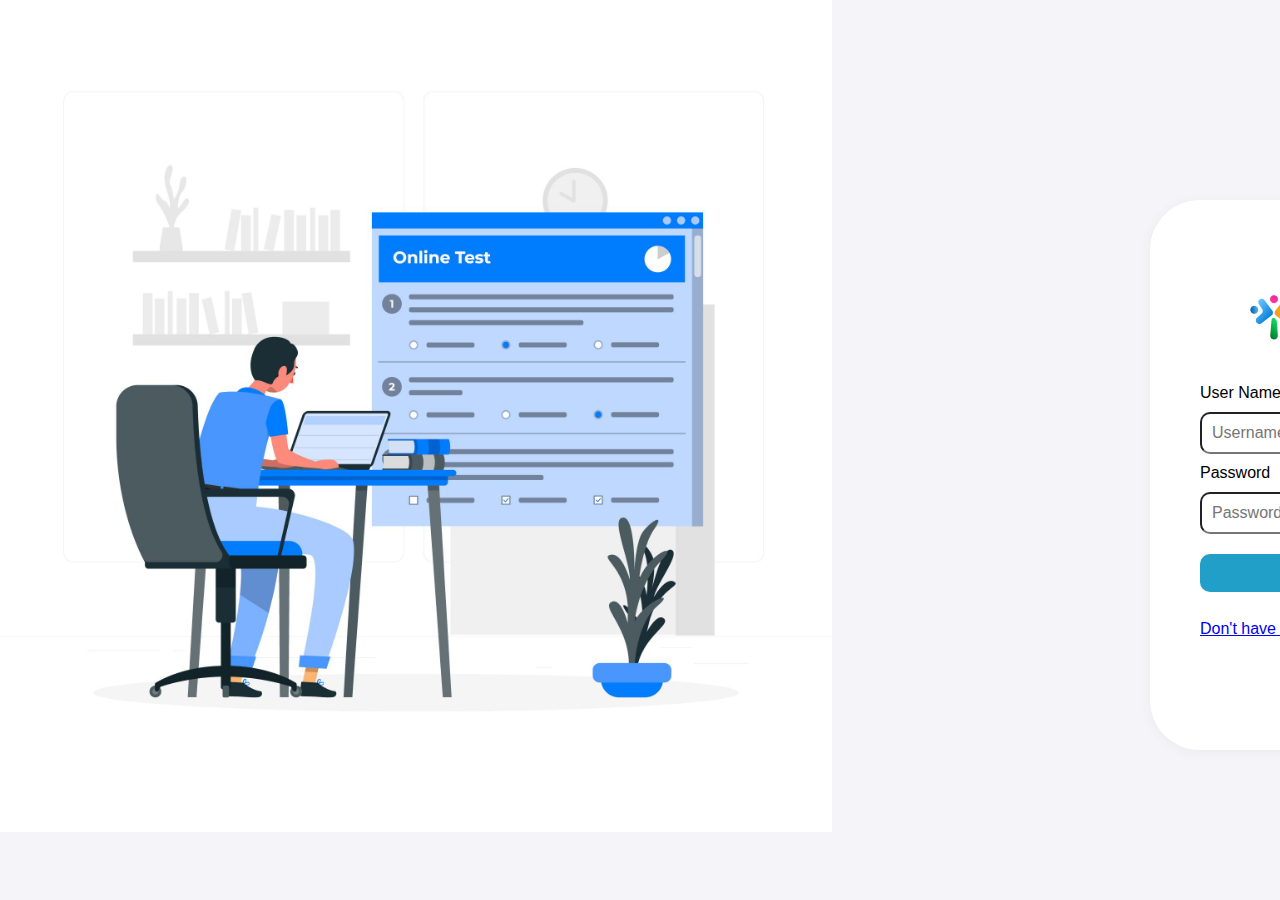
<file: index.html>
<!DOCTYPE html>
<html lang="en">
<head>
  <meta charset="UTF-8">
  <meta name="viewport" content="width=device-width, initial-scale=1.0">
  <title>Login</title>
  <link rel="stylesheet" href="style.css">
</head>
<body>

  <div class="container">

    <img class="logo" src="logo.png" alt="image">
    <form id="loginForm">
      <label for="username">User Name</label>
      <input type="text" id="username" placeholder="Username" >
      <label for="username">Password</label>
      <input type="password" id="password" placeholder="Password" >
      <button  class="login" type="submit">Login</button><br>
    </form>
    <a href="register.html">Don't have an account? Register here</a>
  </div>
<script>
      document.getElementById("loginForm")?.addEventListener("submit", (e) => {
      e.preventDefault();
      // Show success message and redirect
      alert("Login successful!");
      window.location.href = "Aptitude.html";  // Navigate to aptitude page after login
    });
  </script>
</body>
</html>
</file>
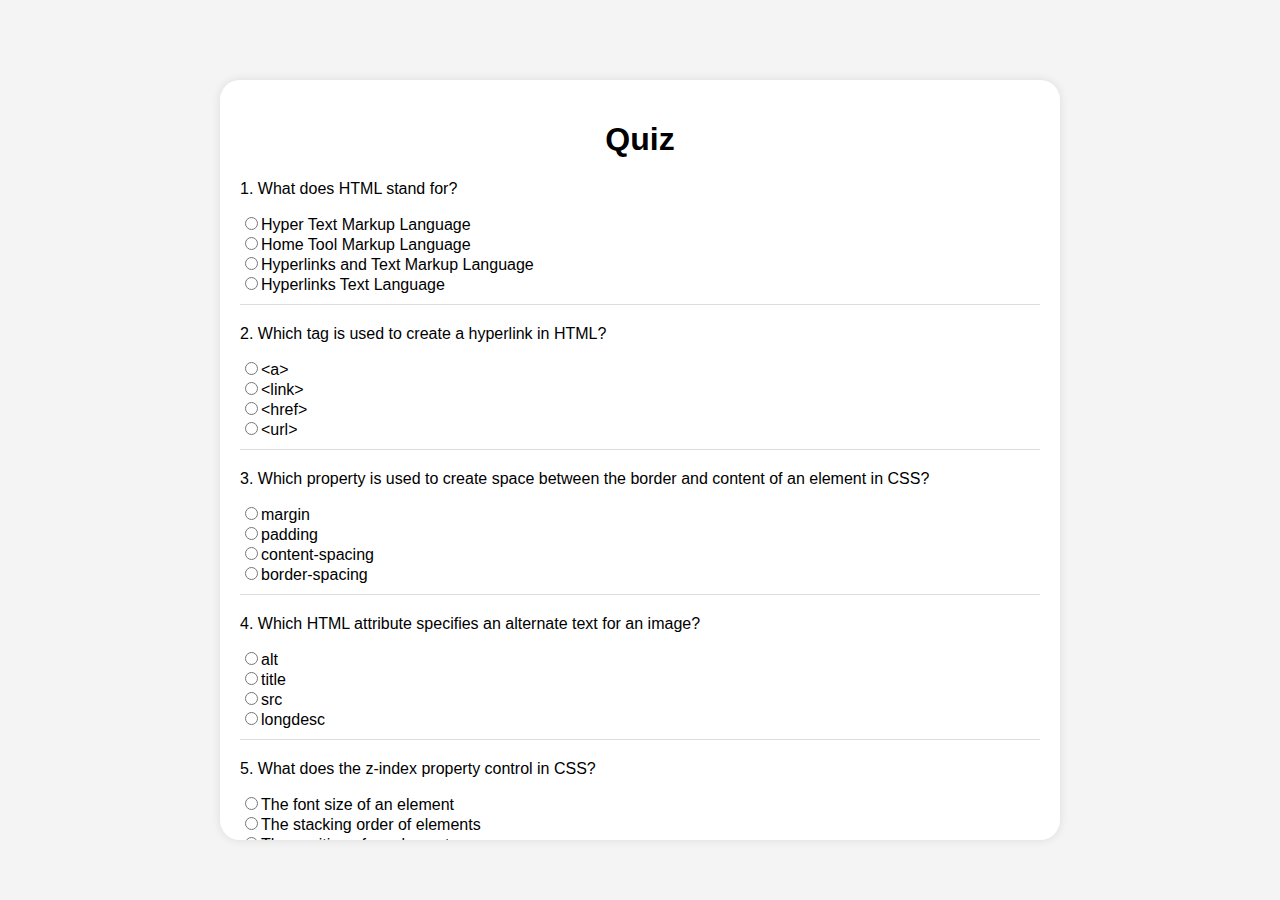
<file: Aptitude.html>
<!DOCTYPE html>
<html lang="en">
<head>
    <meta charset="UTF-8">
    <meta name="viewport" content="width=device-width, initial-scale=1.0">
    <title>Quiz with Pagination</title>
    <style>
        body {
            font-family: Arial, sans-serif;
            background-color: #f4f4f4;
            display: flex;
            justify-content: center;
            align-items: center;
            height: 100vh;
            margin: 0;
        }
        .result-container {
            background-color: white;
            margin-top: 20px;
            padding: 20px;
            border-radius: 20px;
            box-shadow: 0px 0px 10px rgba(0, 0, 0, 0.1);
            
            width: 800px;
            overflow-y: auto;
            max-height: 80vh;
        }
        h1 {
            text-align: center;
        }
        .question {
            margin: 20px 0;
            border-bottom: 1px solid #ddd;
            padding-bottom: 10px;
        }
        .correct {
            color: green;
            font-weight: bold;
        }
        .incorrect {
            color: red;
            font-weight: bold;
        }
        .btn-group {
            display: flex;
            flex-wrap: wrap;
            justify-content: space-between;     
        }
        .pre-btn, .nxt-btn {
            padding: 10px 20px;
            margin-top: 10px;
            border: none;
            background-color: rgb(0, 183, 255);
            color: whitesmoke;
            cursor: pointer;
            border-radius: 5px;   
        }
        .nxt-btn:hover, .pre-btn:hover {
            background-color: #4CAF50;
            color: white;
        }
        .nxt-btn:active, .pre-btn:active {
            background-color: green;
            color: black;           
        }
        .hidden {
            display: none;
        }
    </style>
</head>
<body>
    <div class="result-container">
        <!-- Quiz Section -->
        <div id="quiz-page">
            <h1>Quiz</h1>
            <div id="quiz-container"></div>
            <div class="btn-group">
                <button id="prev-btn" class="pre-btn hidden">Previous</button>
                <button id="next-btn" class="nxt-btn">Next</button>
            </div>
        </div>

        <!-- Results Section -->
        <div id="results-page" class="hidden">
            <h1>Results</h1>
            <div id="results"></div>
        </div>
    </div>

    <script>
        const questions = [
            // HTML Qustions
            { question: "What does HTML stand for?", choices: ["Hyper Text Markup Language", "Home Tool Markup Language", "Hyperlinks and Text Markup Language", "Hyperlinks Text Language"], answer: "Hyper Text Markup Language" },
            { question: "Which tag is used to create a hyperlink in HTML?", choices: ["&lt;a&gt;", "&lt;link&gt;", "&lt;href&gt;", "&lt;url&gt;"], answer: "&lt;a&gt;" },
            { question: "Which property is used to create space between the border and content of an element in CSS?", choices: ["margin", "padding", "content-spacing", "border-spacing"], answer: "padding" },
            { question: "Which HTML attribute specifies an alternate text for an image?", choices: ["alt", "title", "src", "longdesc"], answer: "alt" },
            { question: "What does the z-index property control in CSS?", choices: ["The font size of an element", "The stacking order of elements", "The position of an element", "The color of an element"], answer: "The stacking order of elements" },
            // CSS Questions
            { question: "What does CSS stand for?", choices: ["Cascading Style Sheets", "Creative Style Sheets", "Colorful Style Sheets", "Computer Style Sheets"], answer: "Cascading Style Sheets" },
            { question: "Which property is used to change the background color in CSS?", choices: ["color", "bgcolor", "background-color", "background"], answer: "background-color" },
            { question: "Which CSS property controls the text size?", choices: ["font-size", "text-size", "text-style", "font-style"], answer: "font-size" },
            { question: "How do you make a list not display bullet points in CSS?", choices: ["list-style: none", "bullet: none", "text-decoration: none", "display: none"], answer: "list-style: none" },
            { question: "Which property is used to make the text bold?", choices: ["font-weight", "text-bold", "font-style", "bold"], answer: "font-weight" },

            // JavaScript Questions
            { question: "Which of the following is a JavaScript data type?", choices: ["Number", "Text", "HTML", "CSS"], answer: "Number" },
            { question: "Which symbol is used for comments in JavaScript?", choices: ["//", "#", "/* */", "!-- --"], answer: "//" },
            { question: "What is the output of '2' + 2 in JavaScript?", choices: ["4", "'22'", "NaN", "Undefined"], answer: "'22'" },
            { question: "How do you declare a variable in JavaScript?", choices: ["var", "let", "const", "All of the above"], answer: "All of the above" },
            { question: "Which JavaScript keyword is used to define a function?", choices: ["function", "method", "func", "define"], answer: "function" },

            // Aptitude Questions
            { question: "What is 25% of 200?", choices: ["50", "25", "100", "75"], answer: "50" },
            { question: "If 2x = 10, what is the value of x?", choices: ["2", "5", "10", "20"], answer: "5" },
            { question: "Solve: 15 ÷ 3 + 2 × 4 = ?", choices: ["14", "10", "11", "8"], answer: "14" },
            { question: "What is the square root of 144?", choices: ["10", "11", "12", "14"], answer: "12" },
            { question: "A train travels 100 km in 2 hours. What is its speed?", choices: ["50 km/hr", "100 km/hr", "200 km/hr", "25 km/hr"], answer: "50 km/hr" }
        ];

        const quizContainer = document.getElementById("quiz-container");
        const quizPage = document.getElementById("quiz-page");
        const resultsPage = document.getElementById("results-page");
        const resultsDiv = document.getElementById("results");
        const nextBtn = document.getElementById("next-btn");
        const prevBtn = document.getElementById("prev-btn");

        let currentPage = 0;
        const questionsPerPage = 5;
        const totalPages = Math.ceil(questions.length / questionsPerPage);
        let userAnswers = [];

        function renderQuestions() {
            quizContainer.innerHTML = "";
            const start = currentPage * questionsPerPage;
            const end = start + questionsPerPage;

            questions.slice(start, end).forEach((q, index) => {
                const questionDiv = document.createElement("div");
                questionDiv.classList.add("question");

                const questionText = document.createElement("p");
                questionText.innerHTML = `${start + index + 1}. ${q.question}`;
                questionDiv.appendChild(questionText);

                q.choices.forEach(choice => {
                    const option = document.createElement("div");
                    const radio = document.createElement("input");
                    radio.type = "radio";
                    radio.name = `question${start + index}`;
                    radio.value = choice;
                    radio.id = `question${start + index}_${choice}`;
                    
                    // Retain previously selected answer
                    if (userAnswers[start + index] === choice) {
                        radio.checked = true;
                    }

                    const label = document.createElement("label");
                    label.htmlFor = radio.id;
                    label.innerHTML = choice;
                    option.appendChild(radio);
                    option.appendChild(label);
                    questionDiv.appendChild(option);
                });

                quizContainer.appendChild(questionDiv);
            });

            nextBtn.textContent = currentPage + 1 === totalPages ? "Submit" : "Next";
            prevBtn.classList.toggle("hidden", currentPage === 0);
        }

        nextBtn.addEventListener("click", () => {
            const start = currentPage * questionsPerPage;
            const end = start + questionsPerPage;

            for (let i = start; i < end; i++) {
                const selected = document.querySelector(`input[name="question${i}"]:checked`);
                userAnswers[i] = selected ? selected.value : "No Answer";
            }

            if (currentPage + 1 === totalPages) {
                displayResults();
            } else {
                currentPage++;
                renderQuestions();
            }
        });

        prevBtn.addEventListener("click", () => {
            currentPage--;
            renderQuestions();
        });

        function displayResults() {
            quizPage.classList.add("hidden");
            resultsPage.classList.remove("hidden");

            resultsDiv.innerHTML = "";
            let correctCount = 0;

            questions.forEach((q, index) => {
                const isCorrect = userAnswers[index] === q.answer;
                const resultDiv = document.createElement("div");
                resultDiv.classList.add("question");

                const questionText = document.createElement("p");
                questionText.innerHTML = `${index + 1}. ${q.question}`;
                resultDiv.appendChild(questionText);

                const userAnswerText = document.createElement("p");
                userAnswerText.innerHTML = `Your Answer: <span class="${isCorrect ? 'correct' : 'incorrect'}">${userAnswers[index]}</span>`;
                resultDiv.appendChild(userAnswerText);

                const correctAnswerText = document.createElement("p");
                correctAnswerText.innerHTML = `Correct Answer: <span class="correct">${q.answer}</span>`;
                resultDiv.appendChild(correctAnswerText);

                if (isCorrect) correctCount++;

                resultsDiv.appendChild(resultDiv);
            });
            
            const scoreMessage = document.createElement("h3");
            if (correctCount <= 10) {
                scoreMessage.textContent = "Better Luck Next Time";
                scoreMessage.style.color = "green";  // Optional: Style the message
            } else if (correctCount <= 15) {
                scoreMessage.textContent = "Good";
                scoreMessage.style.color = "green";  // Optional: Style the message
            } else {
                scoreMessage.textContent = "Excellent";
                scoreMessage.style.color = "green";  // Optional: Style the message
            }
            resultsDiv.prepend(scoreMessage);

            const scoreText = document.createElement("h2");
            scoreText.textContent = `Your Score: ${correctCount} / ${questions.length}`;
            resultsDiv.prepend(scoreText);
        }

        renderQuestions();
    </script>
</body>
</html>
</file>
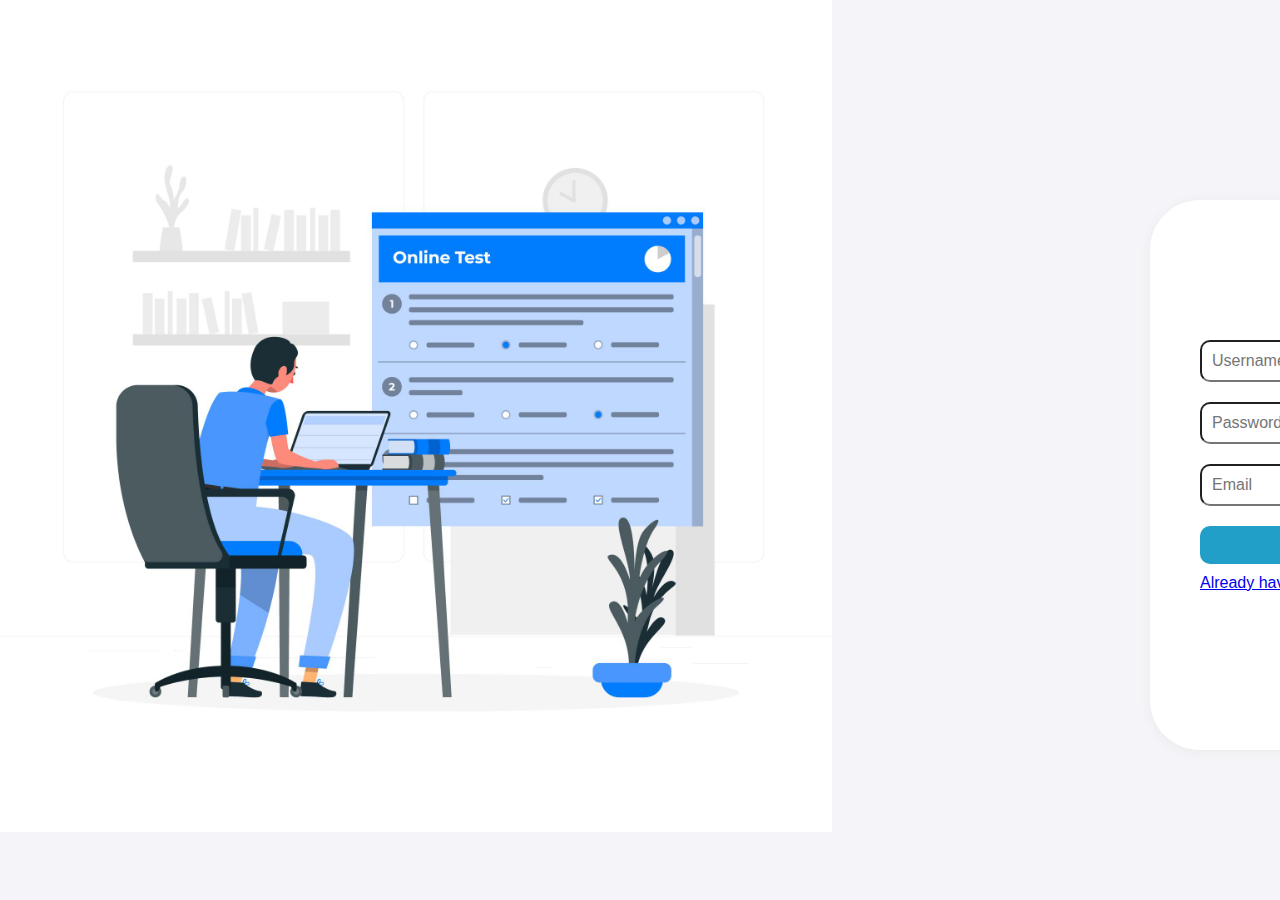
<file: register.html>
<!DOCTYPE html>
<html lang="en">
<head>
  <meta charset="UTF-8">
  <meta name="viewport" content="width=device-width, initial-scale=1.0">
  <title>Register</title>
  <link rel="stylesheet" href="style.css">
</head>
<body>
  <div class="container">
    <h1>Register</h1>
    <form id="registerForm">
      <input type="text" id="username" placeholder="Username" required>
      <input type="password" id="password" placeholder="Password" required>
      <input type="email" id="email" placeholder="Email" required>
     <button type="submit">Register</button> 
    </form>
    <a href="index.html">Already have an account? Login here</a>
  </div>

  <script>
      
      document.getElementById("registerForm")?.addEventListener("submit", (e) => {
    e.preventDefault();
    alert("Registration successful!");
  
      window.location.href = "index.html";  // Navigate to aptitude page after login
    });
   
  </script>


  
</body>
</html>
</file>
<file: style.css>
body {
    background-image:url(5187554.jpg);
    height: 50px;
    background-size: 65%;
    background-repeat: no-repeat ;
    font-family: Arial, sans-serif;
    background-color: #f4f4f9;
    margin: 0;
    padding: 0;
  }
   .container {
    width: 350px;
    height: 450px;
    margin: 200px auto;
    margin-left: 1150px;
    background: #fff;
    padding: 50px;
    border-radius: 50px;
    box-shadow: 0 2px 10px rgba(236, 236, 236, 0.932);
  } 
  img{
    margin:30px;
  }
  h1 {
    text-align: center;
    color: #333;
  }
  form {
    display: flex;
    flex-direction: column;
  }
  input, button {
    margin: 10px 0;
    padding: 10px;
    font-size: 16px;
    border-radius: 10px;
  }
  button {
    background: rgb(34, 159, 201);
    color: white;
    border: none;
    cursor: pointer;
  }
  button:hover {
    background: rgb(51, 51, 158);
  }

  .login{
    border: none;
    border-radius: 10px;
  }

  .login:hover{
    background:linear-gradient(to left, teal , rgb(7, 184, 228))
  }
</file>
